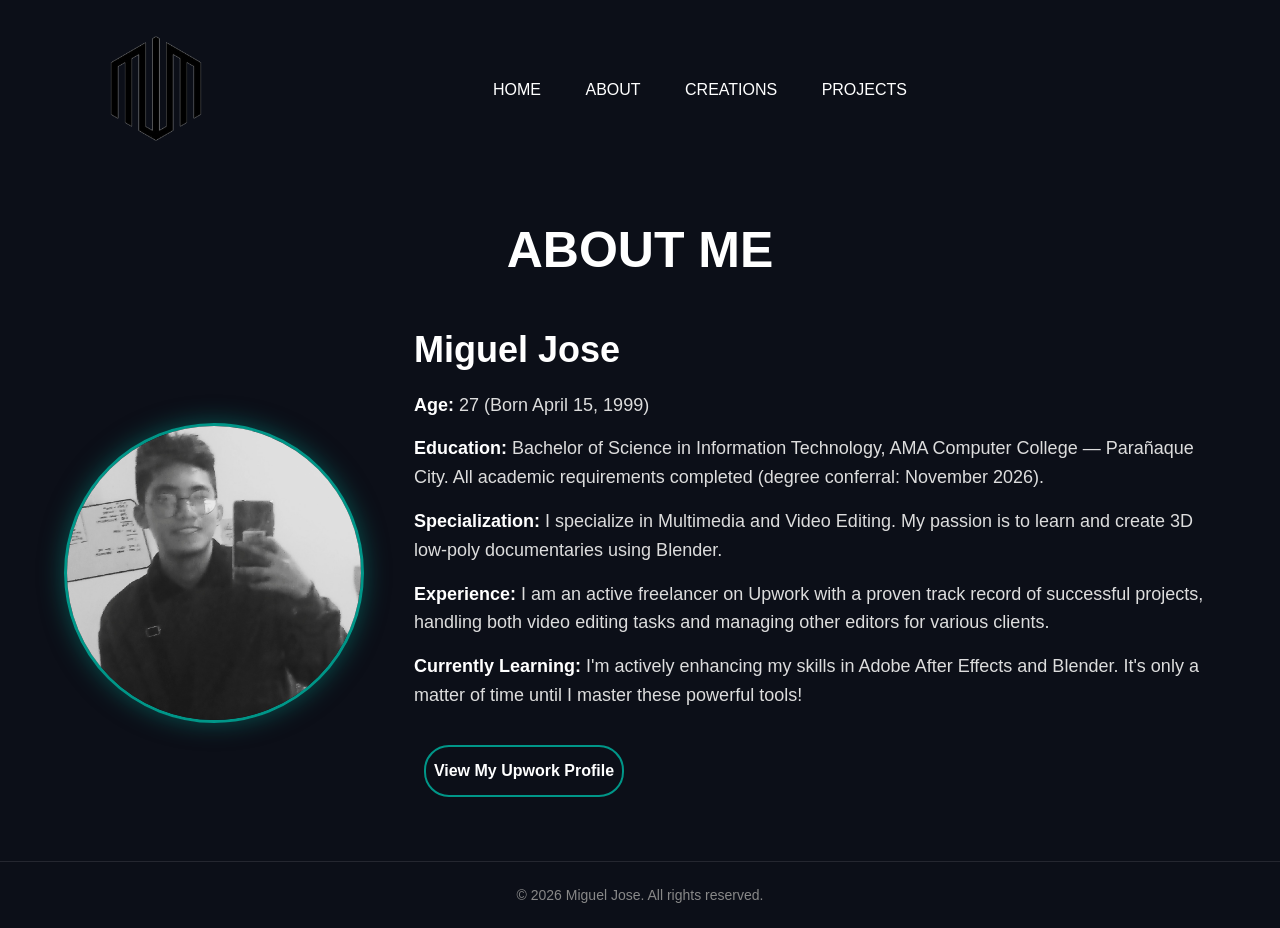
<file: about.html>
<!DOCTYPE html>
<html lang="en">
<head>
    <meta charset="UTF-8">
    <meta name="viewport" content="width=device-width, initial-scale=1.0">
    <title>About - Miguel Jose | Portfolio</title>
    <meta name="description" content="About Miguel Jose — BSIT student specializing in multimedia and video editing, Blender 3D artist, and freelance video editor on Upwork.">
    <meta property="og:title" content="About - Miguel Jose | Portfolio">
    <meta property="og:description" content="About Miguel Jose — BSIT student specializing in multimedia and video editing, Blender 3D artist, and freelance video editor on Upwork.">
    <meta property="og:type" content="website">
    <meta property="og:image" content="me.jpg">
    <link rel="icon" type="image/png" href="MWM.png">
    <link rel="stylesheet" href="style.css">
</head>
<body>

    <nav class="top-nav">
        <a href="index.html"><img src="MWM.png" class="logo" alt="Company Logo"></a>
        <button class="nav-toggle" aria-label="Toggle navigation" aria-expanded="false">
            <span></span><span></span><span></span>
        </button>
        <ul>
            <li><a href="index.html">Home</a></li>
            <li><a href="about.html">About</a></li>
            <li><a href="creations.html">Creations</a></li>
            <li><a href="projects.html">Projects</a></li>
        </ul>
        <div class="nav-backdrop"></div>
    </nav>

    <div class="about-page">
        <h1>About Me</h1>
        
        <div class="about-content">
            <div class="profile-picture-container">
                <img src="me.jpg" alt="A picture of Miguel Jose">
            </div>
            <div class="profile-text">
                <h2>Miguel Jose</h2>
                <p><strong>Age:</strong> <span id="age"></span> (Born April 15, 1999)</p>
                <p><strong>Education:</strong> Bachelor of Science in Information Technology, AMA Computer College — Parañaque City. All academic requirements completed (degree conferral: November 2026).</p>
                <p><strong>Specialization:</strong> I specialize in Multimedia and Video Editing. My passion is to learn and create 3D low-poly documentaries using Blender.</p>
                <p><strong>Experience:</strong> I am an active freelancer on Upwork with a proven track record of successful projects, handling both video editing tasks and managing other editors for various clients.</p>
                <p><strong>Currently Learning:</strong> I'm actively enhancing my skills in Adobe After Effects and Blender. It's only a matter of time until I master these powerful tools!</p>
                <a href="https://www.upwork.com/freelancers/~0124ed25698aaa5ad9?mp_source=share" target="_blank" class="button-link"><span></span>View My Upwork Profile</a>
            </div>
        </div>
    </div>

    <footer class="site-footer">
        <p>&copy; 2026 Miguel Jose. All rights reserved.</p>
    </footer>

    <script src="script.js"></script>
</body>
</html>
</file>
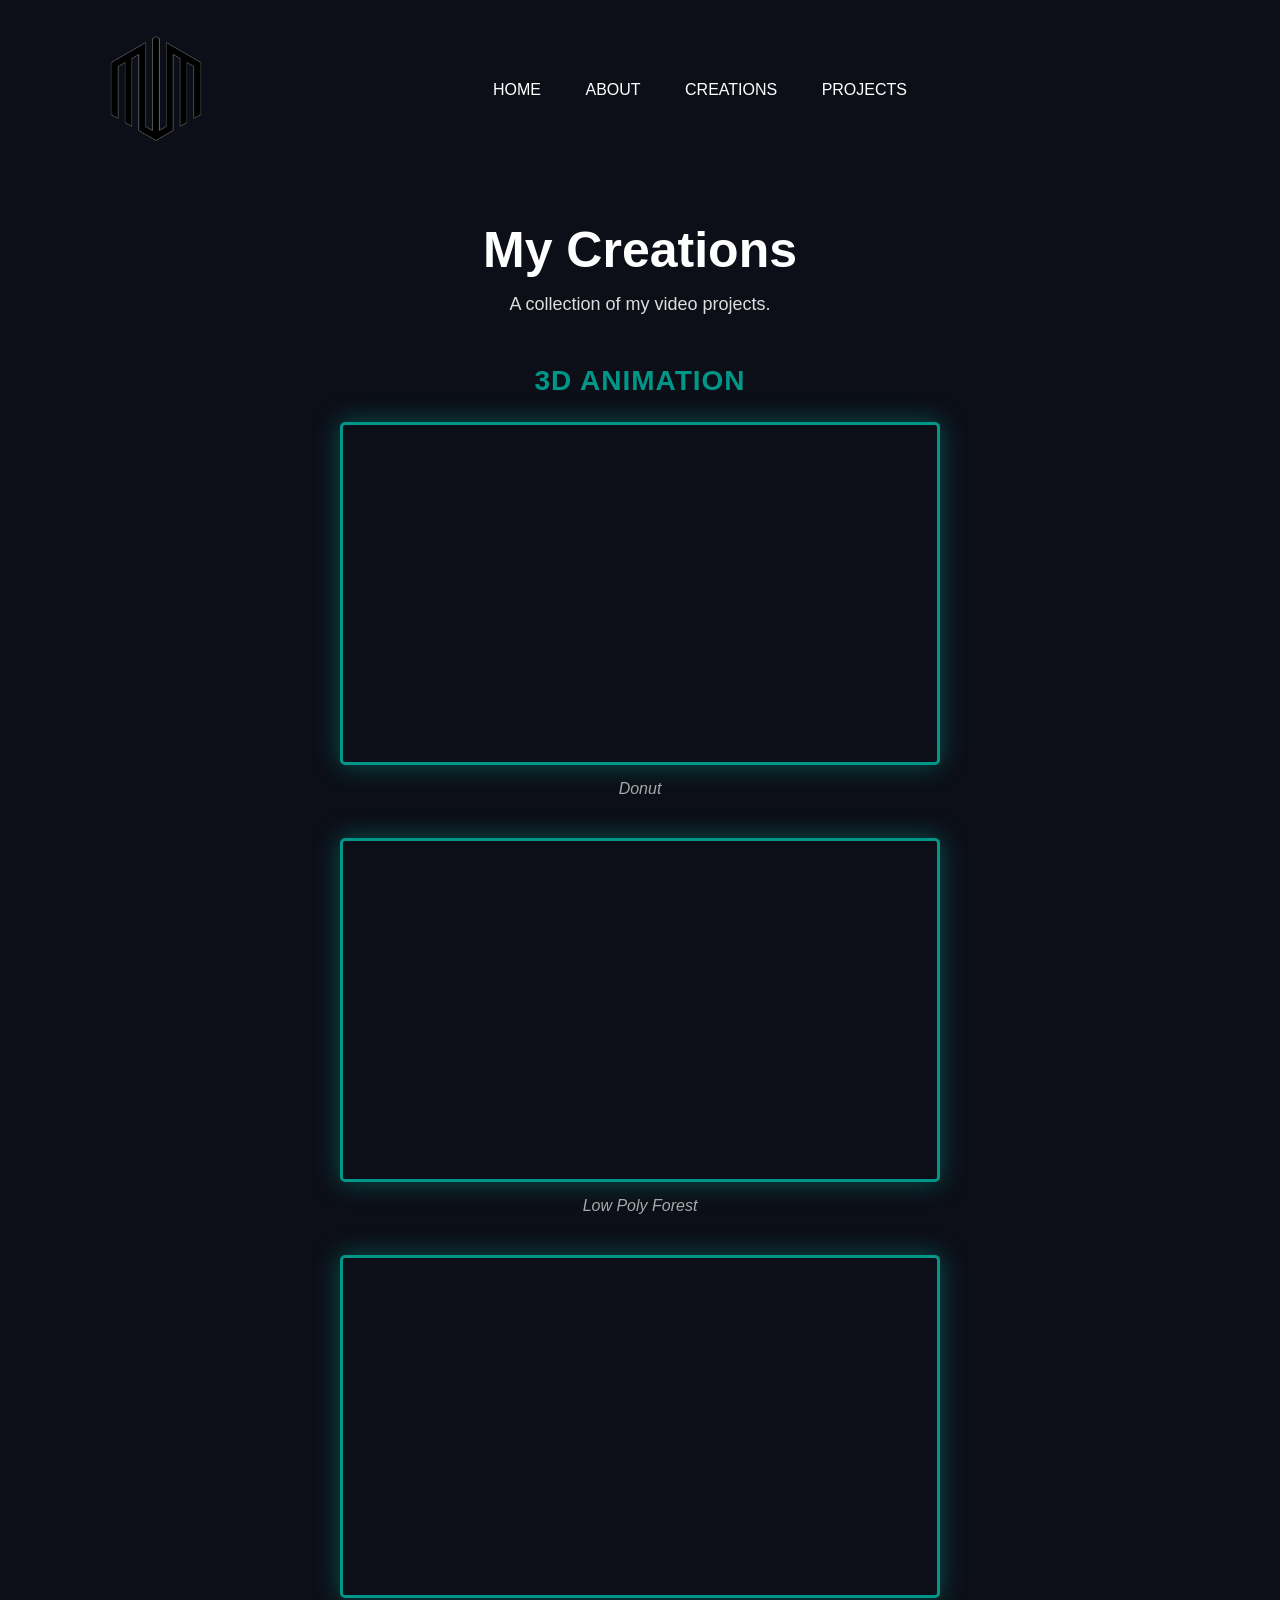
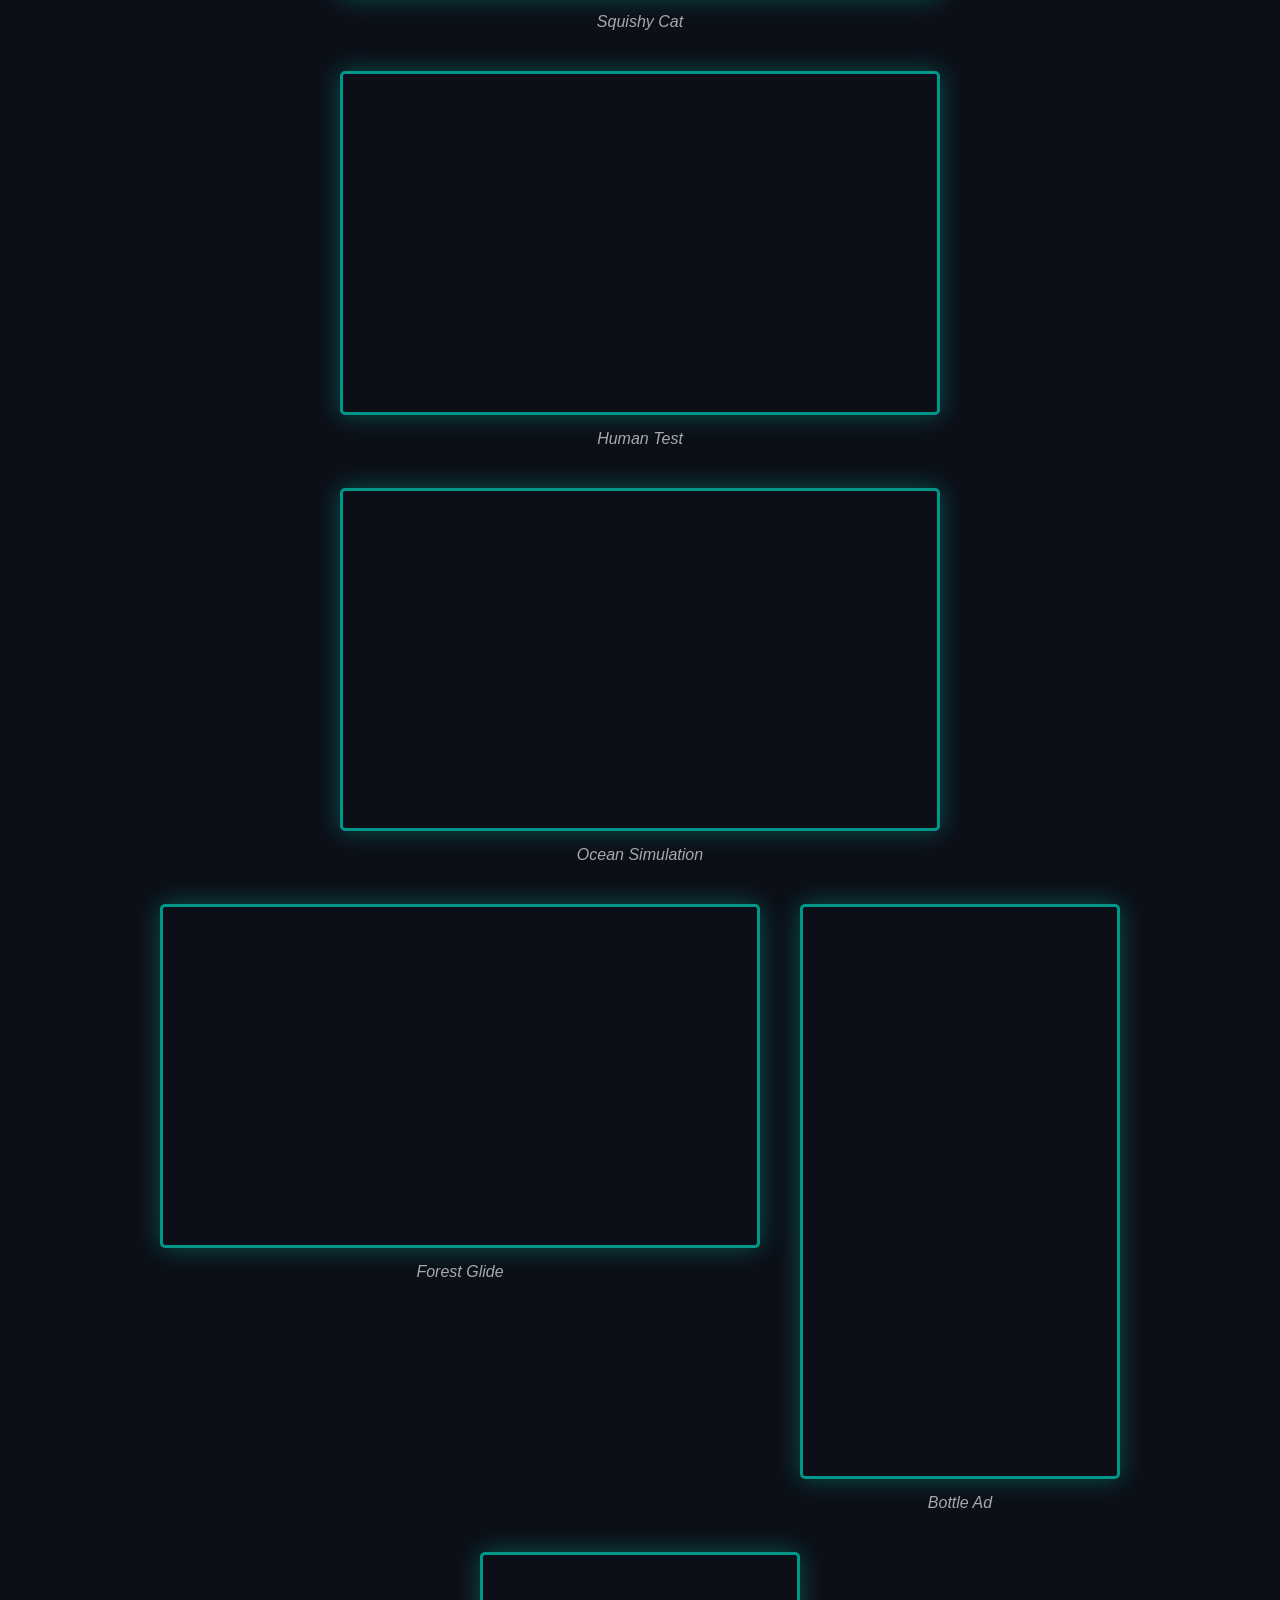
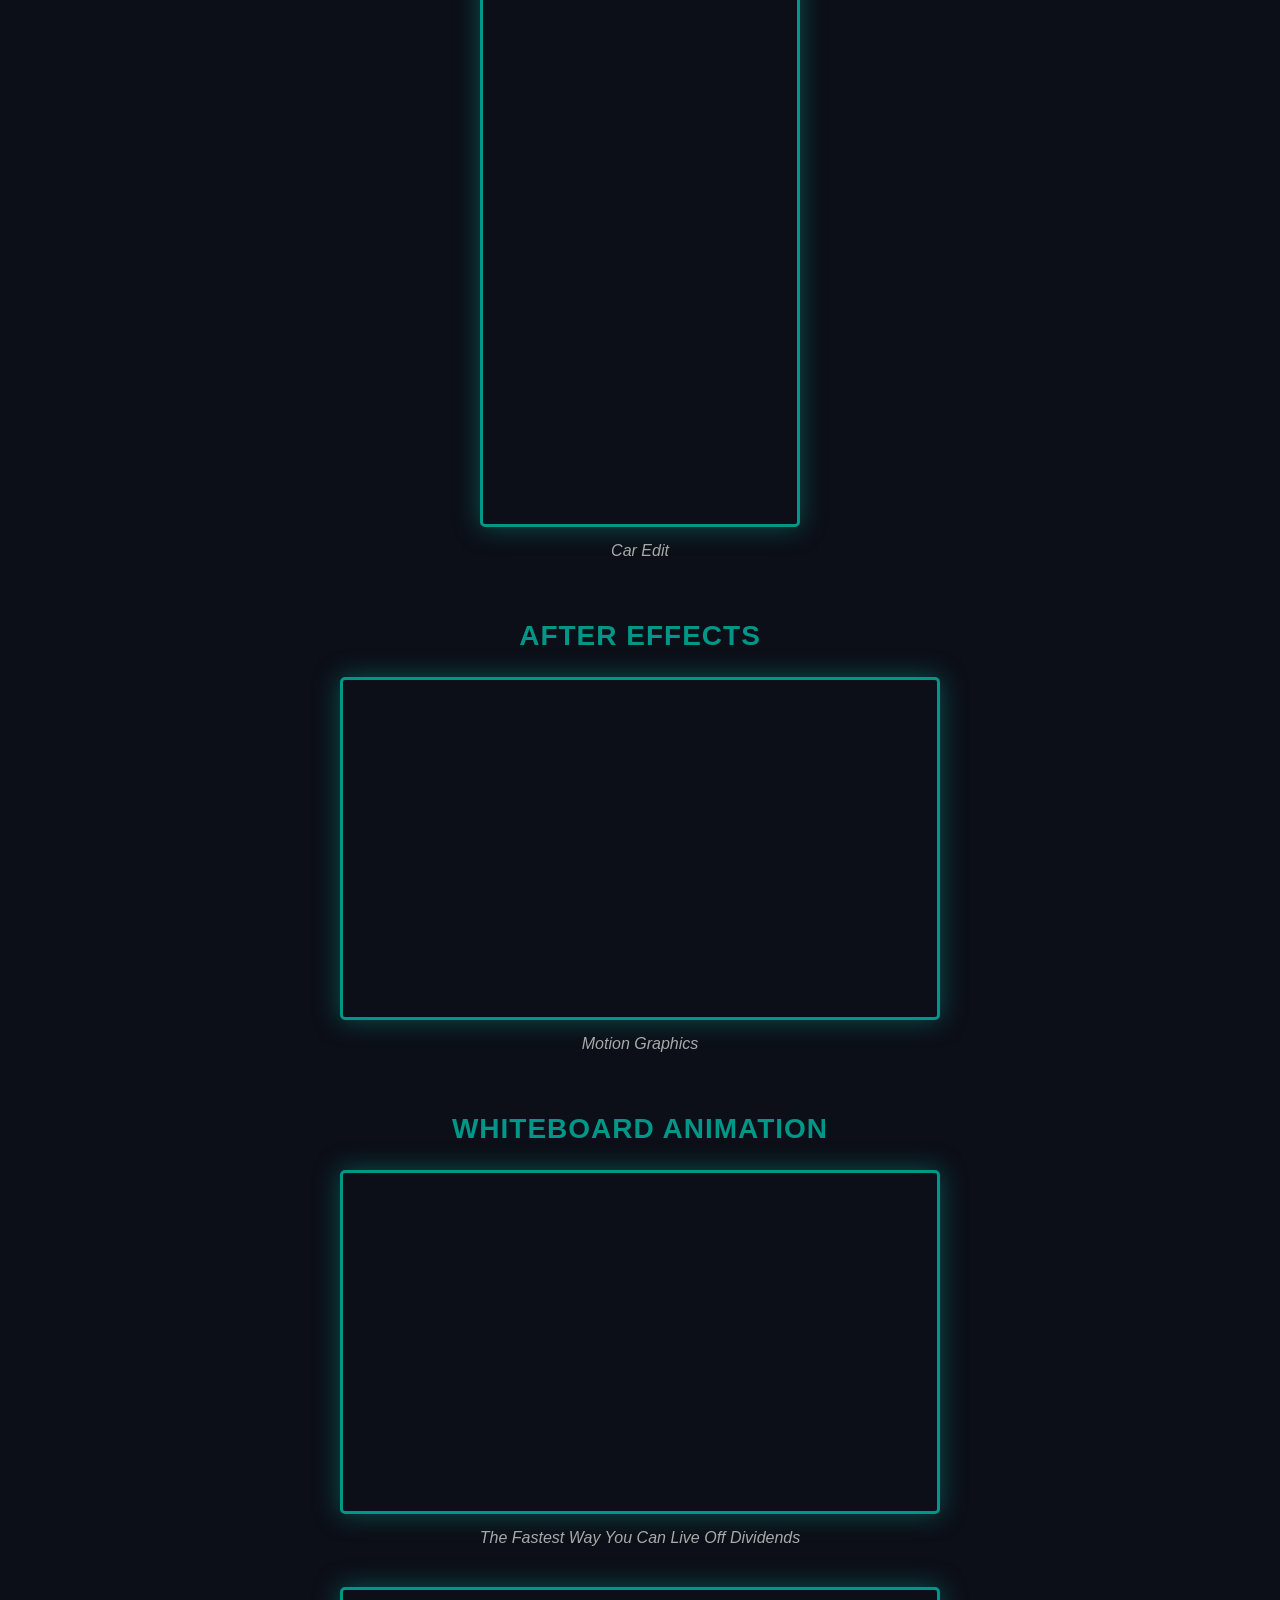
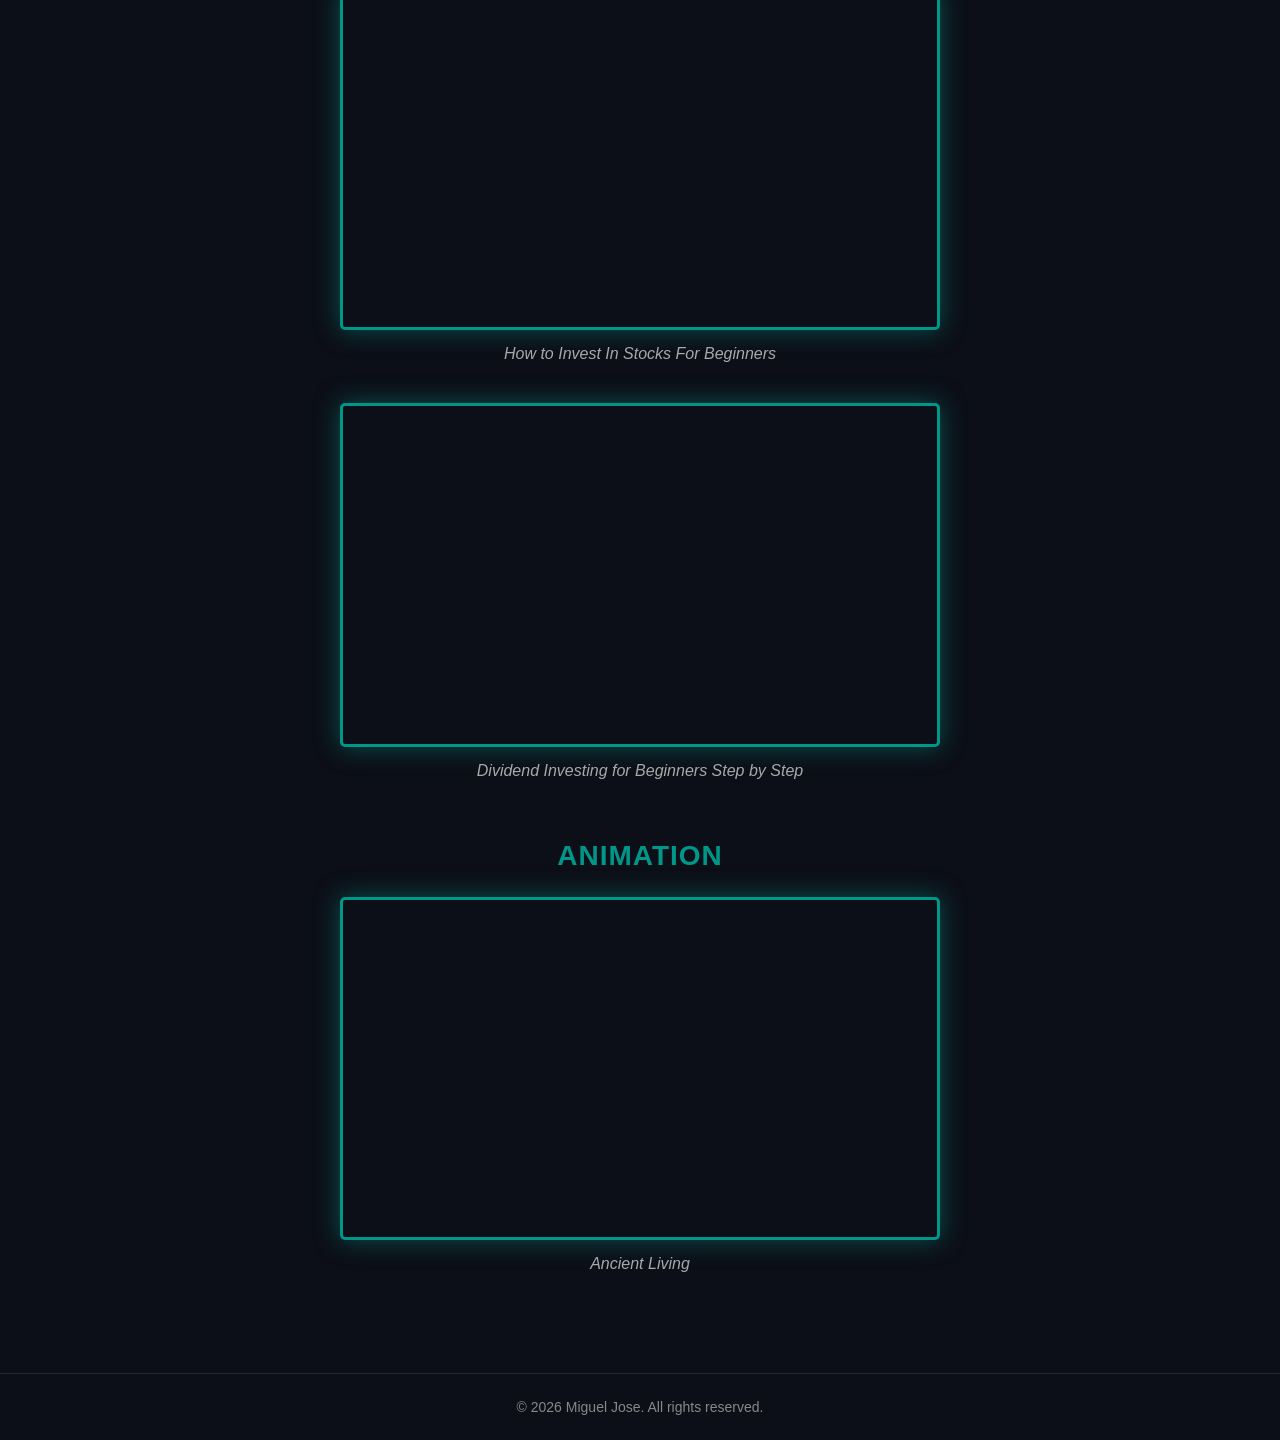
<file: creations.html>
<!DOCTYPE html>
<html lang="en">
<head>
    <meta charset="UTF-8">
    <meta name="viewport" content="width=device-width, initial-scale=1.0">
    <title>Creations - Miguel Jose | Portfolio</title>
    <meta name="description" content="A showcase of Miguel Jose's video editing and multimedia projects: 3D animation, After Effects motion graphics, whiteboard animation, and more.">
    <meta property="og:title" content="Creations - Miguel Jose | Portfolio">
    <meta property="og:description" content="A showcase of Miguel Jose's video editing and multimedia projects: 3D animation, After Effects motion graphics, whiteboard animation, and more.">
    <meta property="og:type" content="website">
    <meta property="og:image" content="MWM.png">
    <link rel="icon" type="image/png" href="MWM.png">
    <link rel="stylesheet" href="style.css">
</head>
<body>

    <nav class="top-nav">
        <a href="index.html"><img src="MWM.png" class="logo" alt="Company Logo"></a>
        <button class="nav-toggle" aria-label="Toggle navigation" aria-expanded="false">
            <span></span><span></span><span></span>
        </button>
        <ul>
            <li><a href="index.html">Home</a></li>
            <li><a href="about.html">About</a></li>
            <li><a href="creations.html">Creations</a></li>
            <li><a href="projects.html">Projects</a></li>
        </ul>
        <div class="nav-backdrop"></div>
    </nav>

    <div class="gallery-page">
        <h1>My Creations</h1>
        <p class="gallery-subtitle">A collection of my video projects.</p>

        <section class="creation-section">
            <h2>3D Animation</h2>
            <div class="gallery-grid">
                <div class="video-item">
                    <div class="video-embed">
                        <iframe src="https://www.youtube-nocookie.com/embed/F-BTrHZ3H-4" title="3D Animation - Donut" loading="lazy" frameborder="0" allow="accelerometer; autoplay; clipboard-write; encrypted-media; gyroscope; picture-in-picture; web-share" allowfullscreen></iframe>
                    </div>
                    <p class="video-description">Donut</p>
                </div>
                <div class="video-item">
                    <div class="video-embed">
                        <iframe src="https://www.youtube-nocookie.com/embed/rUQN8lSYy80" title="3D Animation - Low Poly Forest" loading="lazy" frameborder="0" allow="accelerometer; autoplay; clipboard-write; encrypted-media; gyroscope; picture-in-picture; web-share" allowfullscreen></iframe>
                    </div>
                    <p class="video-description">Low Poly Forest</p>
                </div>
                <div class="video-item">
                    <div class="video-embed">
                        <iframe src="https://www.youtube-nocookie.com/embed/AFKIsmmz_4I" title="3D Animation - Squishy Cat" loading="lazy" frameborder="0" allow="accelerometer; autoplay; clipboard-write; encrypted-media; gyroscope; picture-in-picture; web-share" allowfullscreen></iframe>
                    </div>
                    <p class="video-description">Squishy Cat</p>
                </div>
                <div class="video-item">
                    <div class="video-embed">
                        <iframe src="https://www.youtube-nocookie.com/embed/JHZiQFfj2w4" title="3D Animation - Human Test" loading="lazy" frameborder="0" allow="accelerometer; autoplay; clipboard-write; encrypted-media; gyroscope; picture-in-picture; web-share" allowfullscreen></iframe>
                    </div>
                    <p class="video-description">Human Test</p>
                </div>
                <div class="video-item">
                    <div class="video-embed">
                        <iframe src="https://www.youtube-nocookie.com/embed/1uLe4DCdj68" title="3D Animation - Ocean Simulation" loading="lazy" frameborder="0" allow="accelerometer; autoplay; clipboard-write; encrypted-media; gyroscope; picture-in-picture; web-share" allowfullscreen></iframe>
                    </div>
                    <p class="video-description">Ocean Simulation</p>
                </div>
                <div class="video-item">
                    <div class="video-embed">
                        <iframe src="https://www.youtube-nocookie.com/embed/F1TDW8wEgug" title="3D Animation - Forest Glide" loading="lazy" frameborder="0" allow="accelerometer; autoplay; clipboard-write; encrypted-media; gyroscope; picture-in-picture; web-share" allowfullscreen></iframe>
                    </div>
                    <p class="video-description">Forest Glide</p>
                </div>
                <div class="video-item vertical">
                    <div class="video-embed">
                        <iframe src="https://www.youtube-nocookie.com/embed/oQuDg9sC1ic" title="3D Animation - Bottle Ad" loading="lazy" frameborder="0" allow="accelerometer; autoplay; clipboard-write; encrypted-media; gyroscope; picture-in-picture; web-share" allowfullscreen></iframe>
                    </div>
                    <p class="video-description">Bottle Ad</p>
                </div>
                <div class="video-item vertical">
                    <div class="video-embed">
                        <iframe src="https://www.youtube-nocookie.com/embed/dHTFwnAE_mA" title="3D Animation - Car Edit" loading="lazy" frameborder="0" allow="accelerometer; autoplay; clipboard-write; encrypted-media; gyroscope; picture-in-picture; web-share" allowfullscreen></iframe>
                    </div>
                    <p class="video-description">Car Edit</p>
                </div>
            </div>
        </section>

        <section class="creation-section">
            <h2>After Effects</h2>
            <div class="gallery-grid">
                <div class="video-item">
                    <div class="video-embed">
                        <iframe src="https://www.youtube-nocookie.com/embed/-IjDdQ9vzpQ" title="After Effects - Motion Graphics" loading="lazy" frameborder="0" allow="accelerometer; autoplay; clipboard-write; encrypted-media; gyroscope; picture-in-picture; web-share" allowfullscreen></iframe>
                    </div>
                    <p class="video-description">Motion Graphics</p>
                </div>
            </div>
        </section>

        <section class="creation-section">
            <h2>Whiteboard Animation</h2>
            <div class="gallery-grid">
                <div class="video-item">
                    <div class="video-embed">
                        <iframe src="https://www.youtube-nocookie.com/embed/WTmBFsN8lxQ" title="Whiteboard Animation - The Fastest Way You Can Live Off Dividends" loading="lazy" frameborder="0" allow="accelerometer; autoplay; clipboard-write; encrypted-media; gyroscope; picture-in-picture; web-share" allowfullscreen></iframe>
                    </div>
                    <p class="video-description">The Fastest Way You Can Live Off Dividends</p>
                </div>
                <div class="video-item">
                    <div class="video-embed">
                        <iframe src="https://www.youtube-nocookie.com/embed/vQS_o6hJEDQ" title="Whiteboard Animation - How to Invest In Stocks For Beginners" loading="lazy" frameborder="0" allow="accelerometer; autoplay; clipboard-write; encrypted-media; gyroscope; picture-in-picture; web-share" allowfullscreen></iframe>
                    </div>
                    <p class="video-description">How to Invest In Stocks For Beginners</p>
                </div>
                <div class="video-item">
                    <div class="video-embed">
                        <iframe src="https://www.youtube-nocookie.com/embed/m2GKnCSXs88" title="Whiteboard Animation - Dividend Investing for Beginners Step by Step" loading="lazy" frameborder="0" allow="accelerometer; autoplay; clipboard-write; encrypted-media; gyroscope; picture-in-picture; web-share" allowfullscreen></iframe>
                    </div>
                    <p class="video-description">Dividend Investing for Beginners Step by Step</p>
                </div>
            </div>
        </section>

        <section class="creation-section">
            <h2>Animation</h2>
            <div class="gallery-grid">
                <div class="video-item">
                    <div class="video-embed">
                        <iframe src="https://www.youtube-nocookie.com/embed/fXbsinBCx38" title="Animation - Ancient Living" loading="lazy" frameborder="0" allow="accelerometer; autoplay; clipboard-write; encrypted-media; gyroscope; picture-in-picture; web-share" allowfullscreen></iframe>
                    </div>
                    <p class="video-description">Ancient Living</p>
                </div>
            </div>
        </section>
    </div>

    <footer class="site-footer">
        <p>&copy; 2026 Miguel Jose. All rights reserved.</p>
    </footer>

    <script src="script.js"></script>
</body>
</html>
</file>
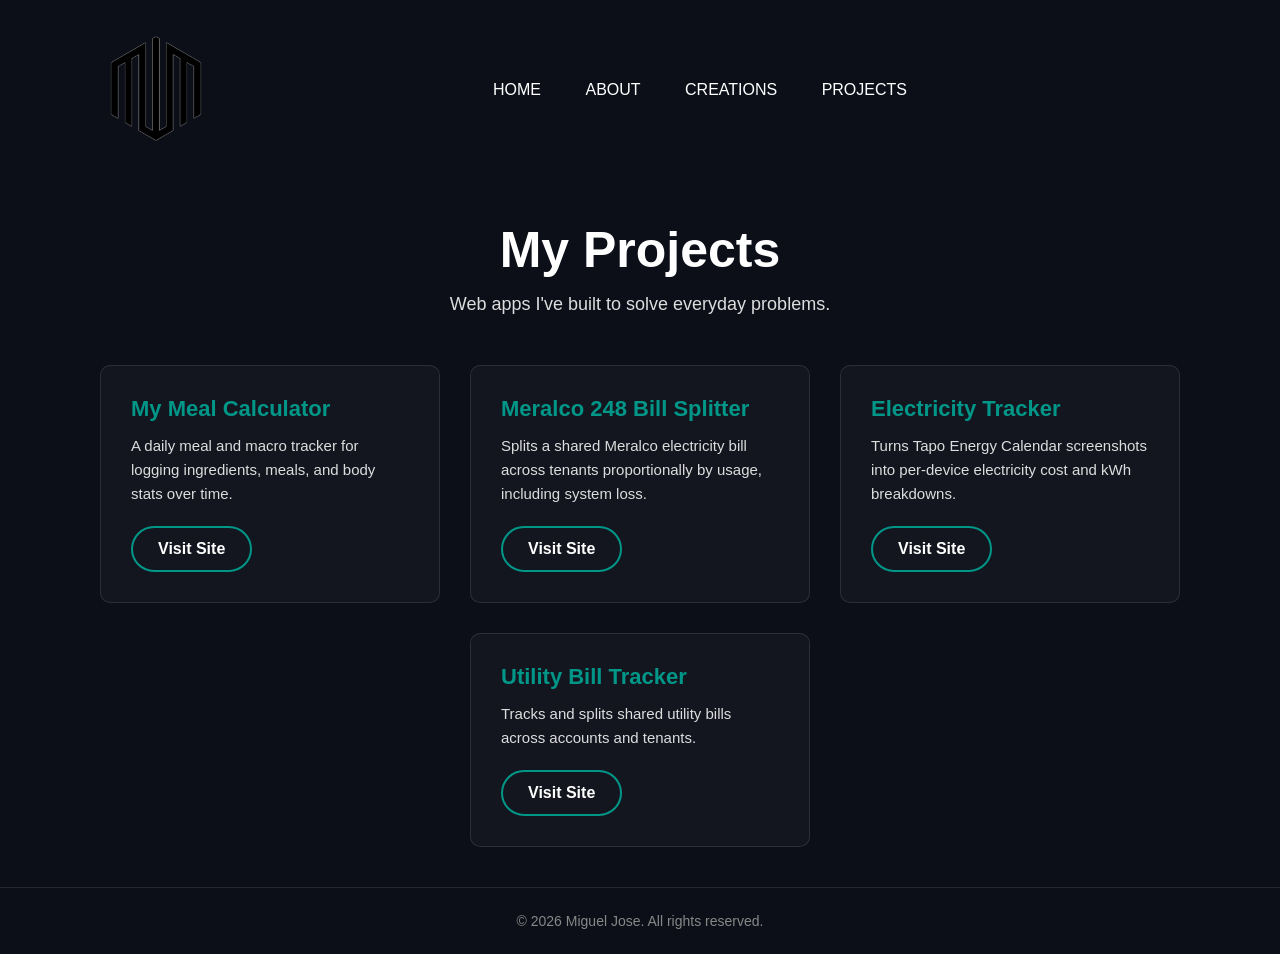
<file: projects.html>
<!DOCTYPE html>
<html lang="en">
<head>
    <meta charset="UTF-8">
    <meta name="viewport" content="width=device-width, initial-scale=1.0">
    <title>Projects - Miguel Jose | Portfolio</title>
    <meta name="description" content="Web apps built by Miguel Jose: a meal calculator, a shared electricity bill splitter, and an electricity usage tracker.">
    <meta property="og:title" content="Projects - Miguel Jose | Portfolio">
    <meta property="og:description" content="Web apps built by Miguel Jose: a meal calculator, a shared electricity bill splitter, and an electricity usage tracker.">
    <meta property="og:type" content="website">
    <meta property="og:image" content="MWM.png">
    <link rel="icon" type="image/png" href="MWM.png">
    <link rel="stylesheet" href="style.css">
</head>
<body>

    <nav class="top-nav">
        <a href="index.html"><img src="MWM.png" class="logo" alt="Company Logo"></a>
        <button class="nav-toggle" aria-label="Toggle navigation" aria-expanded="false">
            <span></span><span></span><span></span>
        </button>
        <ul>
            <li><a href="index.html">Home</a></li>
            <li><a href="about.html">About</a></li>
            <li><a href="creations.html">Creations</a></li>
            <li><a href="projects.html">Projects</a></li>
        </ul>
        <div class="nav-backdrop"></div>
    </nav>

    <div class="gallery-page">
        <h1>My Projects</h1>
        <p class="gallery-subtitle">Web apps I've built to solve everyday problems.</p>

        <div class="project-grid">
            <div class="project-card">
                <h2>My Meal Calculator</h2>
                <p>A daily meal and macro tracker for logging ingredients, meals, and body stats over time.</p>
                <a href="https://meals.miguelisadev.com/" target="_blank" class="button-link"><span></span>Visit Site</a>
            </div>
            <div class="project-card">
                <h2>Meralco 248 Bill Splitter</h2>
                <p>Splits a shared Meralco electricity bill across tenants proportionally by usage, including system loss.</p>
                <a href="https://meralco248.miguelisadev.com/" target="_blank" class="button-link"><span></span>Visit Site</a>
            </div>
            <div class="project-card">
                <h2>Electricity Tracker</h2>
                <p>Turns Tapo Energy Calendar screenshots into per-device electricity cost and kWh breakdowns.</p>
                <a href="https://electricitytapotracker.miguelisadev.com/" target="_blank" class="button-link"><span></span>Visit Site</a>
            </div>
            <div class="project-card">
                <h2>Utility Bill Tracker</h2>
                <p>Tracks and splits shared utility bills across accounts and tenants.</p>
                <a href="https://utility.bill.tracker.miguelisadev.com/" target="_blank" class="button-link"><span></span>Visit Site</a>
            </div>
        </div>
    </div>

    <footer class="site-footer">
        <p>&copy; 2026 Miguel Jose. All rights reserved.</p>
    </footer>

    <script src="script.js"></script>
</body>
</html>
</file>
<file: style.css>
* {
    margin: 0;
    padding: 0;
    font-family: sans-serif;
    box-sizing: border-box;
}

body {
    background: #0c0f18;
    color: #fff;
}

/* === HOMEPAGE-SPECIFIC STYLES === */
.banner {
    width: 100%;
    height: 100vh;
    position: relative;
}

.back-video {
    position: absolute;
    right: 0;
    bottom: 0;
    z-index: -1;
    width: 100%;
    height: 100%;
    object-fit: cover;
}

.navbar {
    width: 85%;
    margin: auto;
    padding: 35px 0;
    display: flex;
    align-items: center;
    justify-content: space-between;
    position: relative;
    z-index: 1010;
}

.navbar ul li a {
    text-shadow: -1px -1px 0 #000, 1px -1px 0 #000, -1px 1px 0 #000, 1px 1px 0 #000;
}

.navbar ul li::after {
    content: '';
    height: 3px;
    width: 0;
    background: #009688;
    position: absolute;
    left: 0;
    bottom: -10px;
    transition: 0.5s;
}

.navbar ul li:hover::after {
    width: 100%;
}

/* Hide video background on small screens to save mobile data; a static
   image takes over via .banner's background (see mobile media query). */
@media (max-width: 600px) {
    .back-video {
        display: none;
    }

    .banner {
        background: url('background.png') center/cover no-repeat;
    }
}

.content {
    width: 100%;
    position: absolute;
    top: 50%;
    left: 50%;
    transform: translate(-50%, -50%);
    text-align: center;
    z-index: 1;
}

.content h1 {
    font-size: 70px;
    margin-top: 80px;
    text-shadow: -1px -1px 0 #000, 1px -1px 0 #000, -1px 1px 0 #000, 1px 1px 0 #000;
}

.content p {
    margin: 20px auto;
    font-weight: 100;
    line-height: 25px;
    text-shadow: -1px -1px 0 #000, 1px -1px 0 #000, -1px 1px 0 #000, 1px 1px 0 #000;
}


/* === SHARED STYLES (Used on multiple pages) === */
.logo {
    width: 120px;
    cursor: pointer;
}

.navbar ul li, .top-nav ul li {
    list-style: none;
    display: inline-block;
    margin: 0 20px;
    position: relative;
}

.navbar ul li a, .top-nav ul li a {
    text-decoration: none;
    color: #fff;
    text-transform: uppercase;
}

.button-link {
    width: 200px;
    padding: 15px 0;
    text-align: center;
    margin: 20px 10px;
    border-radius: 25px;
    font-weight: bold;
    border: 2px solid #009688;
    background: transparent;
    color: #fff;
    cursor: pointer;
    position: relative;
    overflow: hidden;
    text-decoration: none;
    display: inline-block;
}

.button-link span {
    background: #009688;
    height: 100%;
    width: 0;
    border-radius: 25px;
    position: absolute;
    left: 0;
    bottom: 0;
    z-index: -1;
    transition: 0.5s;
}

.button-link:hover span {
    width: 100%;
}

.top-nav {
    width: 85%;
    margin: auto;
    padding: 20px 0;
    display: flex;
    align-items: center;
    justify-content: space-between;
}

.top-nav ul li a:hover {
    color: #009688;
    transition: 0.3s;
}

/* === MOBILE NAVIGATION === */
.nav-toggle {
    display: none;
    flex-direction: column;
    justify-content: center;
    gap: 5px;
    width: 30px;
    height: 24px;
    background: none;
    border: none;
    cursor: pointer;
    z-index: 10;
}

.nav-toggle span {
    display: block;
    height: 3px;
    width: 100%;
    background: #fff;
    border-radius: 2px;
    transition: 0.3s;
}

.nav-toggle.active span:nth-child(1) {
    transform: translateY(8px) rotate(45deg);
}

.nav-toggle.active span:nth-child(2) {
    opacity: 0;
}

.nav-toggle.active span:nth-child(3) {
    transform: translateY(-8px) rotate(-45deg);
}

@media (max-width: 768px) {
    .nav-toggle {
        display: flex;
        position: relative;
        z-index: 1001;
    }

    .navbar ul, .top-nav ul {
        position: fixed;
        top: 85px;
        right: 20px;
        left: auto;
        width: auto;
        min-width: 180px;
        max-width: 250px;
        height: auto;
        margin: 0;
        padding: 15px 0;
        background: #12151f;
        display: flex;
        flex-direction: column;
        align-items: center;
        border-radius: 12px;
        border: 1px solid rgba(255, 255, 255, 0.08);
        box-shadow: 0 10px 40px rgba(0, 0, 0, 0.6);
        transform: translateY(-12px) scale(0.96);
        opacity: 0;
        pointer-events: none;
        transition: transform 0.25s ease, opacity 0.25s ease;
        z-index: 1000;
        isolation: isolate;
    }

    .navbar ul.active, .top-nav ul.active {
        transform: translateY(0) scale(1);
        opacity: 1;
        pointer-events: auto;
    }

    .navbar ul li, .top-nav ul li {
        margin: 10px 0;
    }

    .nav-backdrop {
        display: none;
        position: fixed;
        inset: 0;
        background: rgba(0, 0, 0, 0.5);
        z-index: 999;
    }

    .nav-backdrop.active {
        display: block;
    }
}

/* === FOOTER === */
.site-footer {
    width: 100%;
    padding: 25px 0;
    text-align: center;
    color: #888;
    font-size: 14px;
    border-top: 1px solid rgba(255, 255, 255, 0.1);
}

.site-footer a {
    color: #009688;
    text-decoration: none;
}

.site-footer a:hover {
    text-decoration: underline;
}


/* === CREATIONS PAGE STYLES === */
.gallery-page {
    width: 90%;
    max-width: 1400px;
    margin: auto;
    padding: 40px 0;
    text-align: center;
}

.gallery-page h1 {
    font-size: 50px;
    margin-bottom: 15px;
}

.gallery-page .gallery-subtitle {
    font-size: 18px;
    margin-bottom: 50px;
    color: #ddd;
}

.creation-section {
    margin-bottom: 60px;
}

.creation-section h2 {
    font-size: 28px;
    margin-bottom: 25px;
    text-transform: uppercase;
    letter-spacing: 1px;
    color: #009688;
}

.gallery-grid {
    display: flex;
    flex-wrap: wrap;
    justify-content: center;
    gap: 40px;
}

.video-item {
    width: 100%;
    max-width: 600px;
    flex-grow: 1;
}

.video-item.vertical {
    max-width: 320px;
}

.video-embed {
    position: relative;
    width: 100%;
    padding-top: 56.25%;
    border: 3px solid #009688;
    box-shadow: 0 0 25px rgba(0, 150, 136, 0.5);
    border-radius: 5px;
    overflow: hidden;
}

.video-item.vertical .video-embed {
    padding-top: 177.78%;
}

.video-embed iframe {
    position: absolute;
    top: 0;
    left: 0;
    width: 100%;
    height: 100%;
    border: 0;
}

.video-description {
    margin-top: 15px;
    font-size: 16px;
    color: #aaa;
    font-style: italic;
}

/* === ABOUT PAGE STYLES === */
.about-page {
    width: 90%;
    max-width: 1200px;
    margin: auto;
    padding: 40px 0;
    text-align: center;
}

.about-page h1 {
    font-size: 50px;
    margin-bottom: 50px;
    text-transform: uppercase;
}

.about-content {
    display: flex;
    align-items: center;
    justify-content: center;
    gap: 50px;
    text-align: left;
}

.profile-picture-container {
    flex-shrink: 0;
}

.profile-picture-container img {
    width: 300px;
    height: 300px;
    border-radius: 50%;
    object-fit: cover;
    border: 3px solid #009688;
    box-shadow: 0 0 25px rgba(0, 150, 136, 0.5);
}

.profile-text h2 {
    font-size: 36px;
    margin-bottom: 20px;
}

.profile-text p {
    font-size: 18px;
    line-height: 1.6;
    margin-bottom: 15px;
    color: #ddd;
}

.profile-text p strong {
    color: #fff;
}

/* Responsive adjustments for the About page */
@media (max-width: 768px) {
    .about-content {
        flex-direction: column;
        text-align: center;
    }

    .profile-text {
        text-align: center;
    }
}

/* === PROJECTS PAGE STYLES === */
.project-grid {
    display: flex;
    flex-wrap: wrap;
    justify-content: center;
    gap: 30px;
}

.project-card {
    width: 100%;
    max-width: 340px;
    flex-grow: 1;
    text-align: left;
    padding: 30px;
    border: 1px solid rgba(255, 255, 255, 0.1);
    border-radius: 10px;
    background: rgba(255, 255, 255, 0.03);
    transition: 0.3s;
    display: flex;
    flex-direction: column;
}

.project-card:hover {
    border-color: #009688;
    box-shadow: 0 0 25px rgba(0, 150, 136, 0.35);
    transform: translateY(-4px);
}

.project-card h2 {
    font-size: 22px;
    margin-bottom: 12px;
    color: #009688;
}

.project-card p {
    font-size: 15px;
    line-height: 1.6;
    color: #ddd;
    margin-bottom: 20px;
    flex-grow: 1;
}

.project-card .button-link {
    align-self: flex-start;
    width: auto;
    padding: 12px 25px;
    margin: 0;
}
</file>
